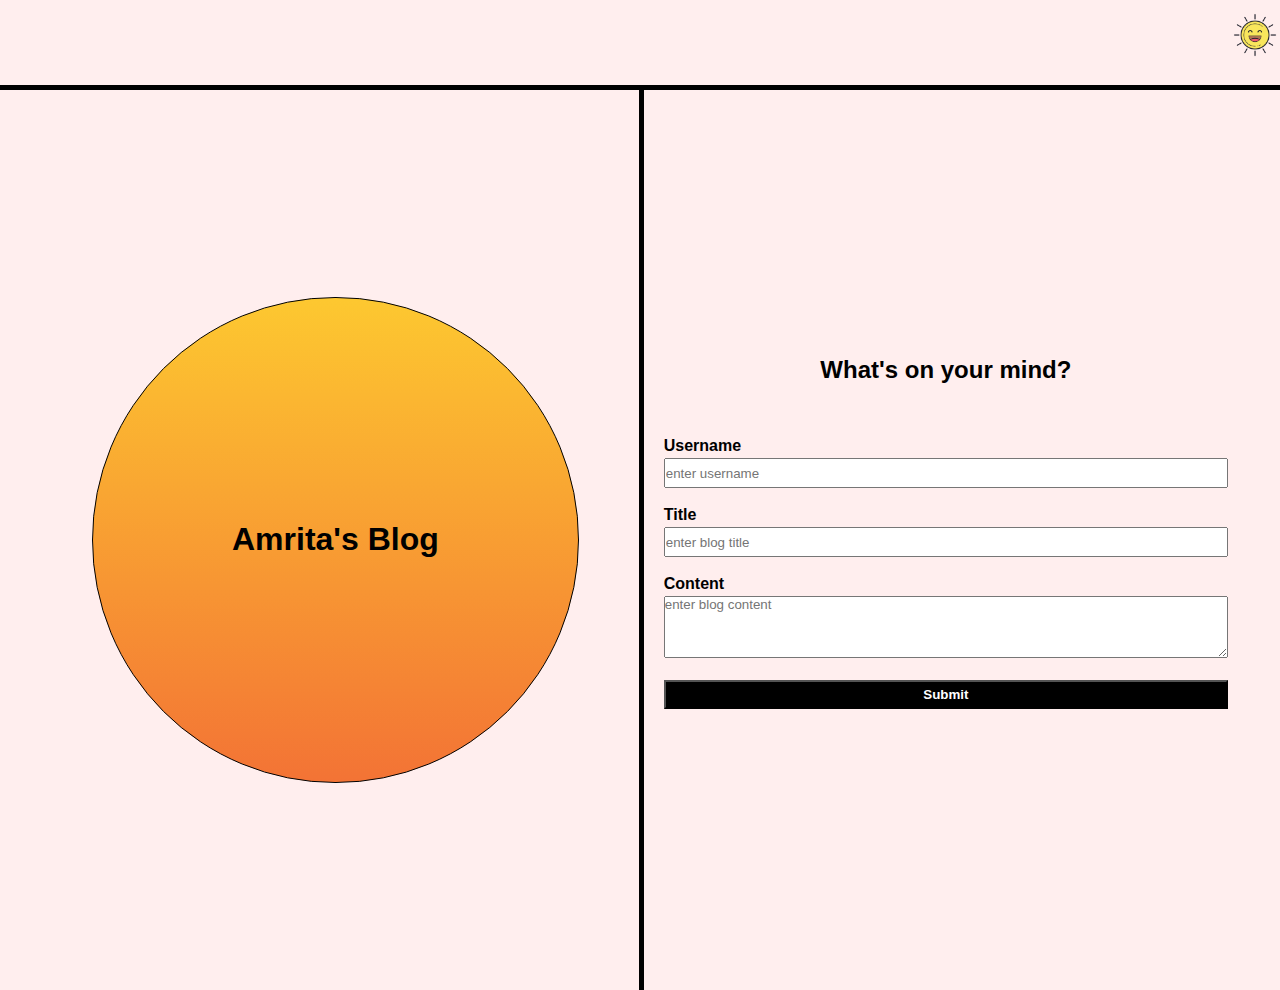
<file: index.html>
<!DOCTYPE html>
<html lang="en">

<head>
    <meta charset="UTF-8">
    <meta name="viewport" content="width=device-width, initial-scale=1.0">
    <title>Amrita's Blog</title>
    <link rel="stylesheet" href="./assets/css/style.css">
    <link rel="stylesheet" href="./assets/css/form.css">
</head>

<body class="light-mode">
    <header>
        <!-- <img src="./assets/images/light.jpeg"> -->
        <div>
            <div id="togglebutton" class="light-mode-togglebutton" data-mode="light"></div>
        </div>

    </header>
    <main id="container">
        <div class="items">
            <div id="blog-img">
                <h1>Amrita's Blog</h1>
            </div>
        </div>
        <div id="blog-form-container" class="items">
            <h2 id="blog-content-heading">What's on your mind?</h2>

            <form id="blog-details">
                <label for="username">Username</label>
                <input type="text" id="username" name="username" placeholder="enter username"
                    class="form-data-elements">
                <label for="title">Title</label>
                <input type="text" id="title" name="title" placeholder="enter blog title" class="form-data-elements">
                <label for="content">Content</label>
                <textarea id="content" class="form-data-elements" name="content" placeholder="enter blog content"
                    rows="4" cols="50"></textarea>
                <p id="error-msg" class="hidden"></p>
                <input type="submit" id="submitButton" value="Submit">
            </form>
        </div>
    </main>
    <script src="./assets/js/logic.js"></script>
    <script src="./assets/js/script.js"></script>

</body>

</html>
</file>
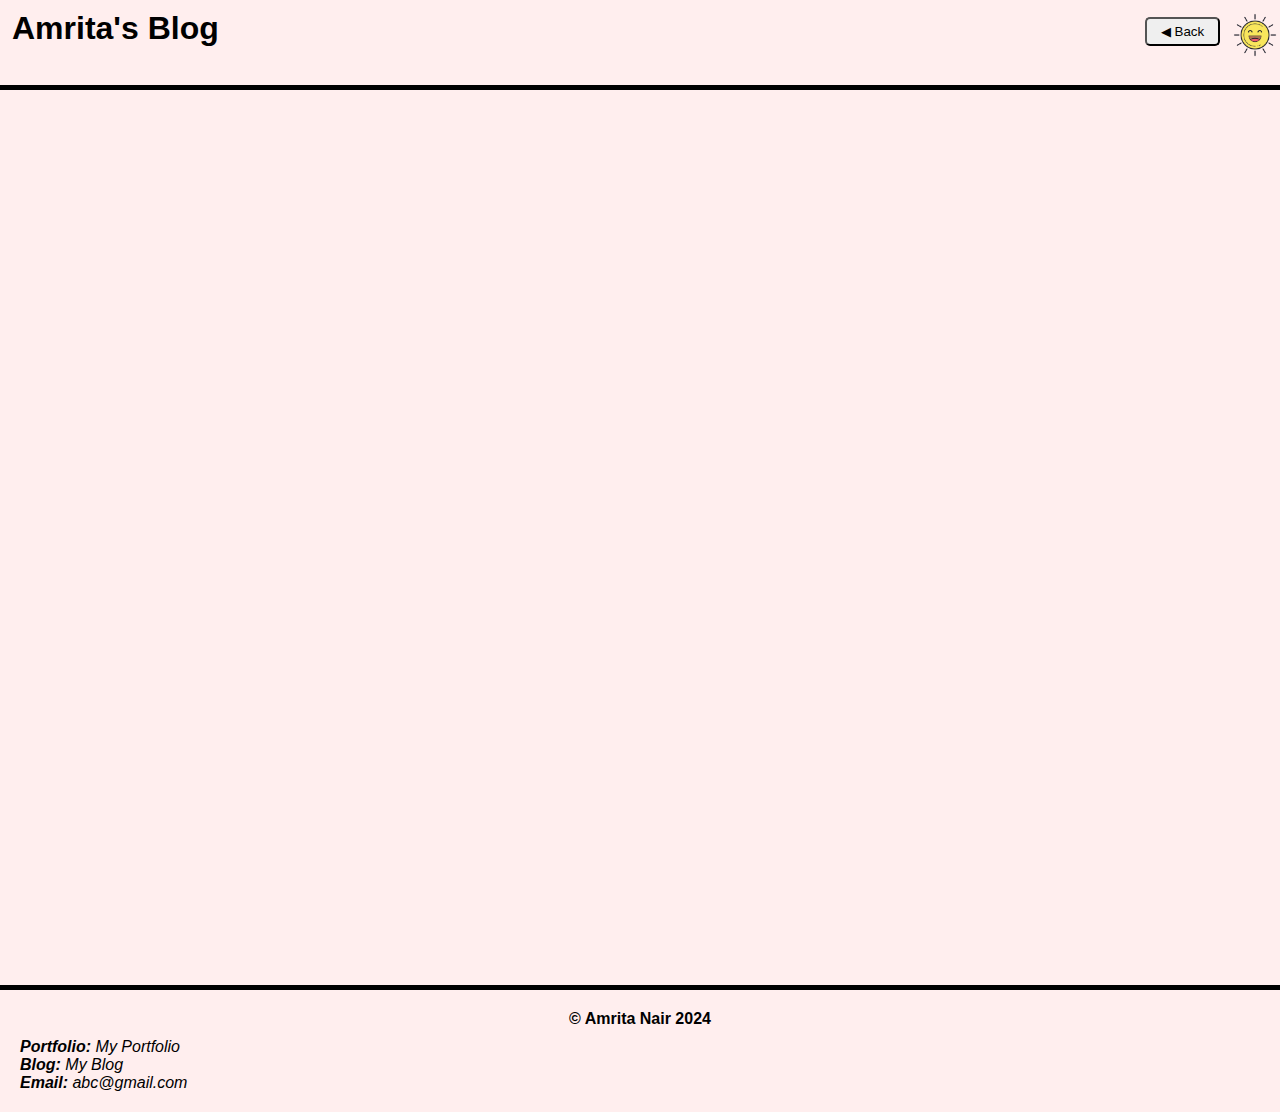
<file: blog.html>
<!DOCTYPE html>
<html lang="en">

<head>
    <meta charset="UTF-8">
    <meta name="viewport" content="width=device-width, initial-scale=1.0">
    <title>Amrita's blog</title>
    <link rel="stylesheet" href="./assets/css/style.css">
    <link rel="stylesheet" href="./assets/css/blog.css">
</head>

<body class="light-mode">
    <header>
        <h1>Amrita's Blog</h1>
        <div>
            <button id="backSubmitButton" type=" submit">
                &#x25c0; Back</button>
            <div id="togglebutton" class="light-mode-togglebutton" data-mode="light"></div>
        </div>
    </header>
    <main id="main-container">
    </main>
    <footer>
        <p id="copyright">&copy Amrita Nair 2024</p>
        <div id="author-info">
            <p><i><b>Portfolio:</b> <a href="https://amritank.github.io/an-portfolio-c02/" target="_blank"> My
                        Portfolio</a> </i></p>
            <p><i><b>Blog:</b> <a href="http://commingsoon.com" target="_blank"> My Blog </a></i></p>
            <p><i><b>Email:</b><a href="mailto:someone@example.com"> abc@gmail.com</a></i></p>
        </div>

    </footer>
    <script src=" ./assets/js/logic.js"></script>
    <script src="./assets/js/blog.js"></script>

</body>

</html>
</file>
<file: assets/css/style.css>
/* Stylesheet for index.html */

/* Universal styles */
:root {
    /* --light-mode: linear-gradient(#FFEEEE, #DDEFBB);
    --dark-mode: linear-gradient(#0f0c29, #302b63, #24243e); */
    --light-mode: #FFEEEE;
    --dark-mode: #0f0c29;
    --border-dark-mode: lightgray;
    --border-light-mode: black;
}

* {
    padding: 0;
    margin: 0;
    box-sizing: border-box;
    font-family: sans-serif;
}

/* Header + children styles */
header {
    height: 10vh;
    border-bottom: 5px solid black;
}

.light-mode-togglebutton {
    float: right;
    margin-top: 10px;
    width: 50px;
    height: 50px;
    padding-right: 5px;
    background-size: contain;
    background-repeat: no-repeat;
    background-image: url("../images/light-mode.png");
}

.dark-mode-togglebutton {
    float: right;
    margin-top: 10px;
    width: 50px;
    height: 50px;
    margin-right: 10px;
    background-size: contain;
    background-repeat: no-repeat;
    background-image: url("../images/dark-mode.png");
}

/* Body + children styles */

/* Body light mode styles */
.light-mode {
    /* background: linear-gradient(#FFEEEE, #DDEFBB); */
    background-color: var(--light-mode);
    color: var(--border-light-mode);
    transition: 0.5s;
    transition-property: background-color;
}

/* Body dark mode styles */
.dark-mode {
    background-color: var(--dark-mode);
    color: var(--border-dark-mode);
    transition: 0.5s;
    transition-property: background-color;
}

/* Main container */
#container {
    width: 95%;
    height: 100vh;
    justify-content: center;
    display: flex;
    margin: 0 auto;
}

/* Two child div under main */
.items {
    width: 100%;
    height: 100vh;
    align-content: center;
    text-align: center;
}

/* First div container - blog image */
#blog-img {
    border: 1px solid black;
    border-radius: 50%;
    width: 38vw;
    height: 38vw;
    /* Another way to create a circle. Not one of the width/height has to be auto */
    /* width: 60%; */
    /* aspect-ratio: 1 / 1; */
    align-content: center;
    margin: 0 auto;
    background: linear-gradient(#FDC830, #F37335);
}

/* second div cotnainer - Fprm element */
#blog-form-container {
    border-left: 5px solid black;
}



@media screen and (max-width: 480px) {
    #container {
        flex-direction: column;
    }

    #blog-form-container {
        border-width: 0;
        border-top: 5px solid black;
    }

}
</file>
<file: assets/css/form.css>
/* Stylesheet for the form element in the index.html */

/* Second div container heading*/
#blog-content-heading {
    margin-bottom: 50px;
}

/* the form container element */
#blog-details {
    text-align: left;
    margin-left: 20px;
    margin-right: 20px;
    /* We are doing this because the label and input box are actually next to each other. 
    However I have set the width of the input boxes to 100% which pushes them to the next line. 
    So its not like two elements are stacked one on top of the otber but the two elements are 
    actually next to each other but the second element (input box)  is just pushed to the next line. 
    Hence used line height instead of margin. As line height will apply to lines in paragraph 
    where as margin is between elements.*/
    line-height: 1.5rem;
    font-weight: bolder;
}

/* Specifically setting the width of the input boxes only. This will automatically wrap the box into another line*/
#username,
#title {
    height: 30px;
}

/* This includes the input boxes and the submit button */
.form-data-elements,
#submitButton {
    width: 100%;
    margin-bottom: 15px;
}

/* submit button style */
#submitButton {
    padding: 5px;
    background-color: black;
    color: white;
    font-weight: bolder;
}

/* Default class style applies to p element where an error will be shown */
.hidden {
    display: none;
}

/* Class style that will be applies to the p element to display the error */
.show-error-msg {
    display: block;
    color: red;
}

@media screen and (max-width: 480px) {
    .items {
        width: 100%;
    }
}
</file>
<file: assets/css/blog.css>
/* Stylesheet for blog.html */

/* Universal */
:root {
    --bg-color: rgba(50, 50, 93, 0.25) 0px 30px 60px -12px inset, rgba(0, 0, 0, 0.3) 0px 18px 36px -18px inset;
}


* {
    padding: 0;
    margin: 0;
    box-sizing: border-box;
}

/* Header + children styles */
header {
    min-height: 10vh;
    border-bottom: 5px solid black;
    display: flex;
    justify-content: space-between;
}

header h1 {
    margin-top: 10px;
    padding-left: 12px;
}

#backSubmitButton {
    margin-top: 17px;
    margin-right: 10px;
    width: 75px;
    padding: 5px;
    border-radius: 5px;
}

/* Body, Main + children styles */
#main-container {
    min-height: 100vh;
    padding: 15px;
    border-bottom: 5px solid black;
}

/* Style class that will be applied to the div that will hold the blog post */
.blog-post {
    border: 1px solid black;
    padding: 5px;
    margin-bottom: 15px;
    box-shadow: var(---bg-color);
}

/* style class for the header inside the div holding the blog post */
.post-header {
    border-bottom: 2px solid black;
}

/* Style class for the content section insdie the div holding the blog post */
.post-content {
    padding: 5px;
    margin-bottom: 20px;
}

/* Style class for all sections of a post to add space between them */
.post-sections {
    margin-bottom: 5px;
}

/* Style class for the author section */
.post-author {
    color: gray;
    font-size: 0.8rem;
}

/* Footer + children stylesheet */

footer {
    padding: 20px;
}

#copyright {
    text-align: center;
    margin-bottom: 10px;
    font-weight: bolder;
}

footer a {
    text-decoration: none;
    color: inherit;
}

footer a:hover {
    text-decoration: underline;

}
</file>
